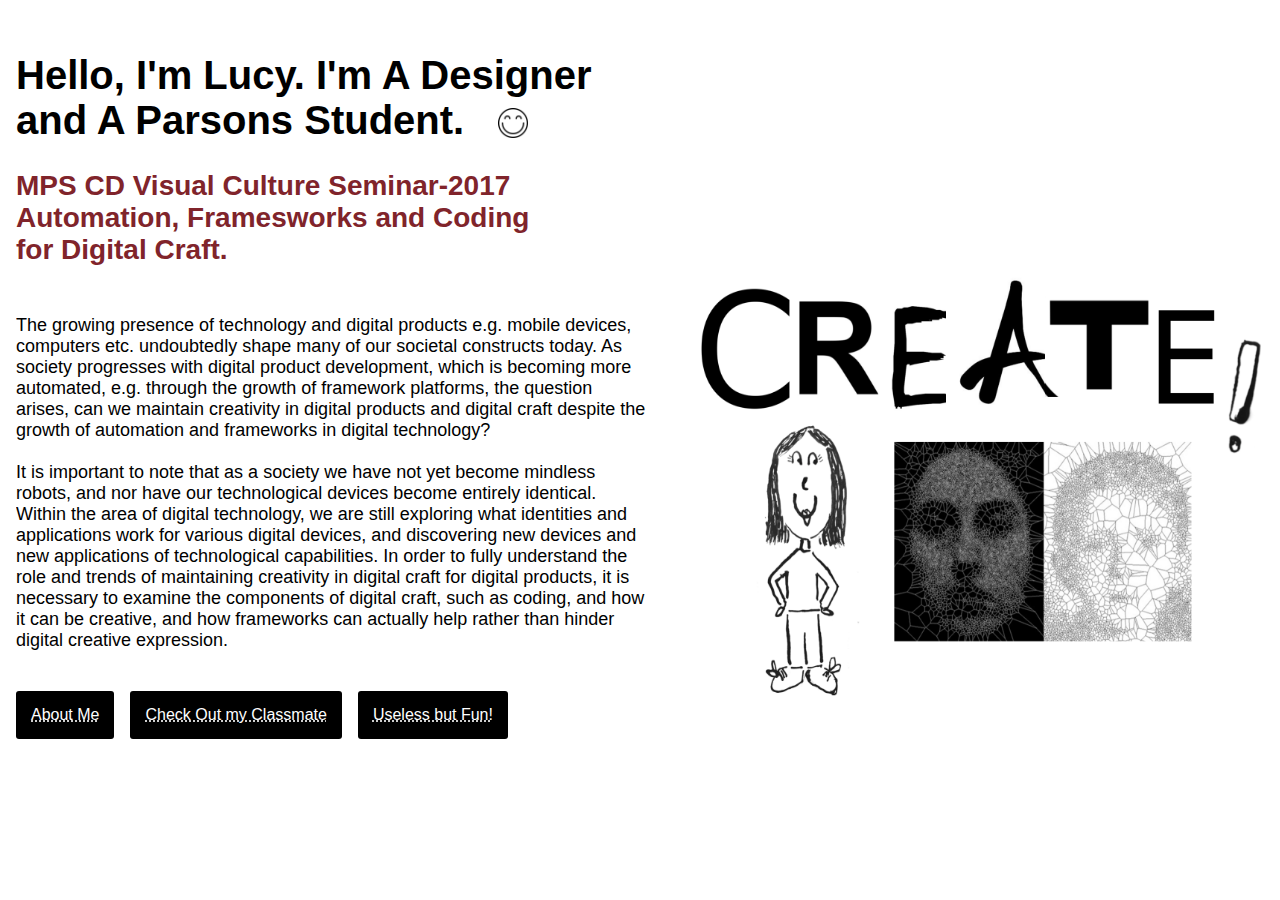
<file: index.html>
<htmL>
      
   <head>
        <title>Lucy</title>
        <link rel="stylesheet" href="CSS/main.css">
    </head>
    <body>
    <div class="container">
        <h1>Hello, I'm Lucy. I'm A Designer and A Parsons Student.</h1>
        <h2>MPS CD Visual Culture Seminar-2017 <br>Automation, Framesworks and Coding
            <br>for Digital Craft.</br>
        </h2>
    </div>
        <p>
            The growing presence of technology and digital products e.g. mobile devices,
            computers etc. undoubtedly shape many of our societal constructs today. 
            As society progresses with digital product development, which is becoming 
            more automated, e.g. through the growth of framework platforms, the question
            arises, can we maintain creativity in digital products and digital craft 
            despite the growth of automation and frameworks in digital technology?<br></br>

            It is important to note that as a society we have not yet become mindless 
            robots, and nor have our technological devices become entirely identical. 
            Within the area of digital technology, we are still exploring what identities
            and applications work for various digital devices, and discovering new devices
            and new applications of technological capabilities. In order to fully understand 
            the role and trends of maintaining creativity in digital craft for digital 
            products, it is necessary to examine the components of digital craft, such as
            coding, and how it can be creative, and how frameworks can actually help rather
            than hinder digital creative expression.<br></br>
            The spirit of maintaining digital craft in the digital product field lies
            with coding creatively that coexists and builds upon the foundation of 
            automation and framework platforms (which can be seen through the
            applications of new technologies and discoveries). The very nature of
            code and the foundational principles of programming built on frameworks
            paves the way for a programmer, or anyone who learnt to code the ability
            to create a digital experience. Each person writes code differently. 
            Though there may be a set guideline or principles to follow, the solution
            that stems from coding can be entirely different, with some solutions being
            better than others and or more elegant. The task of writing code itself
            can be an act of creativity. While code is often seen as "computational",
            and "boring", the creative side of coding can be seen and utilized in 
            its application to creating products, solving real world problems, 
            finding solutions and making technological discoveries. Algorithms utilized
            by hospital specialists for example, can spot the likeliness of babies to
            have respiratory failure. Gmail is another is another great example of
            an established framework (an email framework) that was improved upon
            by coding creatively, such as by adding useful features to traditional email. 
            <br></br>
            Code exists within frameworks and many automated systems and frameworks 
            cannot exist without the use of code. While frameworks can be seen as 
            limiting by providing components which are already built out, these components
            can be at the same time, customized  by users for their own purposes. Therefore,
            options of customization in frameworks can be utilized by users to
            enhance creative expression of their digital products. Frameworks enable content
            creation, such as the framework that hosts Youtube which enables digital users
            to create over 10,000 Youtube videos since of March 2015. Frameworks can also 
            be utilized by users to enhance their creative expression for digital craft or
            through digital products. An open source C+++ toolkit, openFrameworks, is a prime
            example of a framework that allows for creative expression through the creation
            of creative code. Creative coding, is an expansive discipline of coding for creating
            something expressive instead of something functional. Designers and media artists
            use creative coding as a form of creative expression for interaction design,
            data visualization and generative art. Processing is another digital platform
            for visual arts, visual arts and visual literacy within technology.
            <br></br>
            As we become more technologically advanced, the growth and knowledge of 
            frameworks and automatic processes have made designing digital products 
            easier if not simpler. Our growing reliance on technology however, has 
            meant a growing desire and need for customization and personalization 
            to achieve unique and memorable user experiences by coding creatively.
            It is through the need of personalization that we are able to maintain 
            the spirit of creative coding in order to provide products that exist
            outside or are designed beyond the use of framework platforms. 
            Though we are no longer living in an era of individually handmade webpages,
            coding creatively enables problem solving to new and old problems, and
            finding creative solutions to processes and even future automated systems.
            <br></br>
            Emerging digital trends have shown that users seem to have a greater need
            for customization and personalization, with a growing emphasis on the
            importance of the user experience. Creative coding is a necessity and not
            a luxury anymore in the field of digital craft, and frameworks and
            automated platforms can serve as a medium to facilitate creative expression.
            Future trends in the digital product field show an increase in the merging
            of art and technology as a number one trend. The public today is exposed now,
            more than ever to technology through the use of personal computers,
            mobile phones and other digital devices. Even if the technology space
            is rapidly growing, with the arrival of virtual reality digital products
            for instance, there will still be a need to humanize technology for the end user.
            It will be interesting to see how and if automated systems and framework designs
            will continue to support personalization. It is certain however, that the spirit 
            of creative coding will continue to exist within the field of digital craft. 
            <br></br>
            <a class="one" href="https://www.dropbox.com/s/9q0gpzb5rv24yax/Paper_Visual%20Culture_WuLucy.pdf?dl=0" target="_blank">pdf and citations</a>
      
    </p>
    
    
    
        <img src="img/create.png"/>
        <img id="smile" src="img/smile.png"/>
        <a href="https://www.linkedin.com/in/lucy-m-wu-70992b18/" target="_blank">About Me</a>
        <a href="http://dianamejiax.github.io/">Check Out my Classmate</a>
        <br>
        <a href="https://musiclab.chromeexperiments.com/" target="_blank">Useless but Fun!</a>

  
    </body>
   </html>
</file>
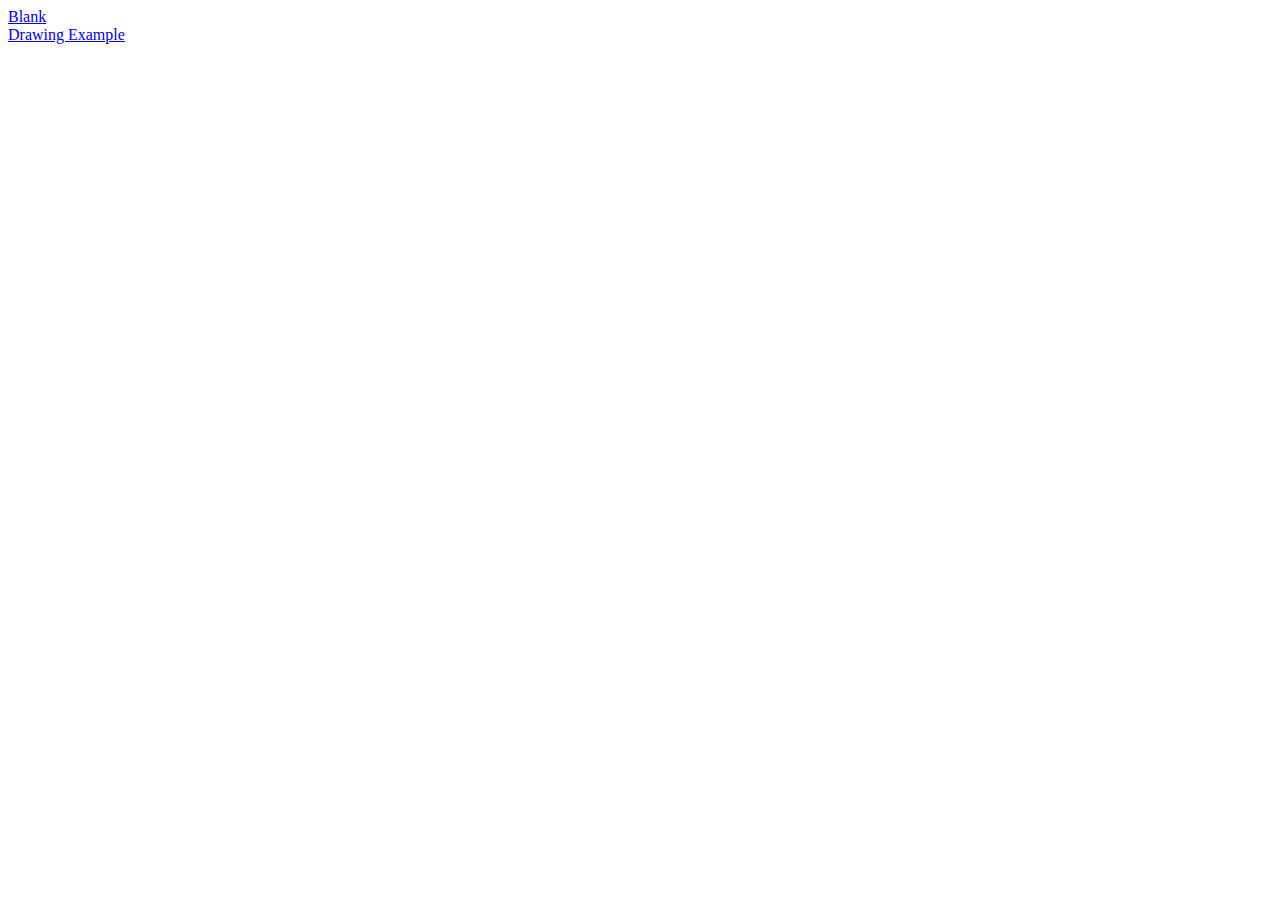
<file: Starter Kit/index.html>
<!DOCTYPE html>
<html>

<head>
	<title>CSS Still Life</title>
	<meta charset="utf-8">
</head>

<body>
    <a href="blank.html">Blank</a><br>
		<a href="drawing-example.html">Drawing Example</a>
</body>

</html>
</file>
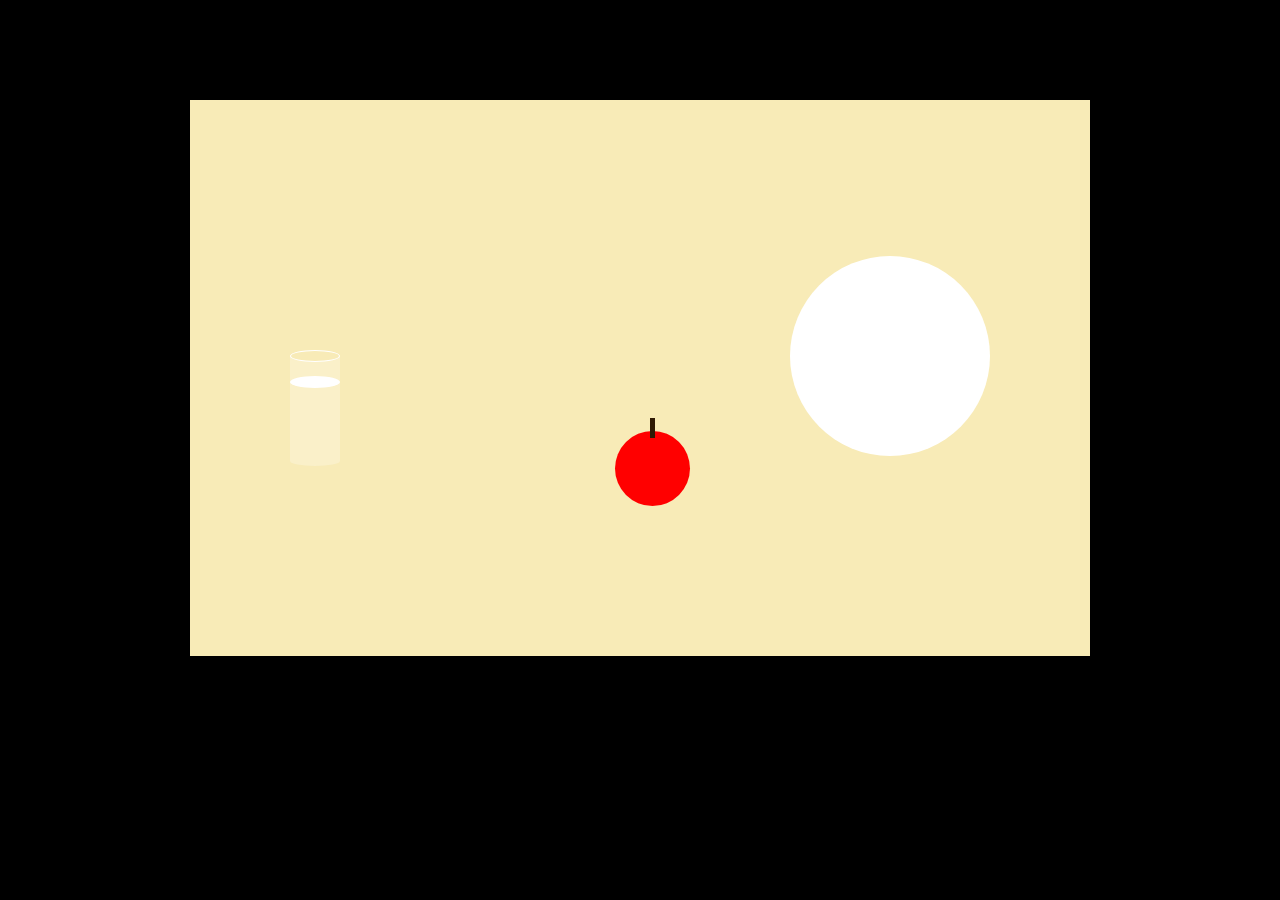
<file: Starter Kit/drawing-example.html>
<!DOCTYPE html>
<html>

<head>
	<title>CSS Still Life</title>
	<meta charset="utf-8">
	<style>

		body {
			background: black;
		}

		* {
			box-sizing: border-box;
		}

		.canvas {
			width: 900px;
			height: 556px;
			margin: 100px auto;
			position: relative;
			background: #F8EBB7;
			z-index: -7;
		}

		.orb {
			background: #FFFFFF;
			width: 200px;
			height: 200px;
			border-radius: 50%;
			position: absolute;
			bottom: 200px;
			right: 100px;
		}

		.apple {
			position: absolute;
			bottom: 150px;
			right: 400px;
		}

		.apple .body {
			background: red;
			width: 75px;
			height: 75px;
			border-radius: 50%;
		}

		.apple .stem {
			background: #2F1A04;
			height: 20px;
			width: 5px;
			position: absolute;
			top: -13px;
			right: 35px;
		}

		.glass {
			/*background: yellow;*/
			position: absolute;
			left: 100px;
			bottom: 200px;
		}

		.glass-itself {
			background: #FFFFFF;
			opacity: 0.25;
			height: 100px;
			width: 50px;
		}

		.glass-bottom {
			background: #FFFFFF;
			opacity: 0.25;
			width: 50px;
			height: 10px;
			border-bottom-right-radius: 50%;
			border-bottom-left-radius: 50%;
			position: absolute;
			bottom: -10px;
		}

		.glass-top {
			border: 1px solid #FFFFFF;
			width: 50px;
			height: 12px;
			border-radius: 50%;
			position: absolute;
			top: -6px;
			background: #F8EBB7;
		}

		.water {
			background: #FFFFFF;
			width: 50px;
			height: 12px;
			border-radius: 50%;
			position: absolute;
			top: 20px;
		}

		/* Step 2. Style your objects here */

	</style>
</head>

<body>
    <div class="canvas">

			<div class="orb"></div>

			<div class="apple">
				<div class="stem"></div>
				<div class="body"></div>
			</div>

			<div class="glass">
				<div class="glass-itself"></div>
				<div class="glass-bottom"></div>
				<div class="glass-top"></div>
				<div class="water"></div>
			</div>

			<!-- <div class="vase">
				<div class="bottom"></div>
				<div class="middle"></div>
				<div class="top"></div>
			</div> -->

			<!-- Step 1. Declare your objects here -->

    </div>
</body>

</html>
</file>
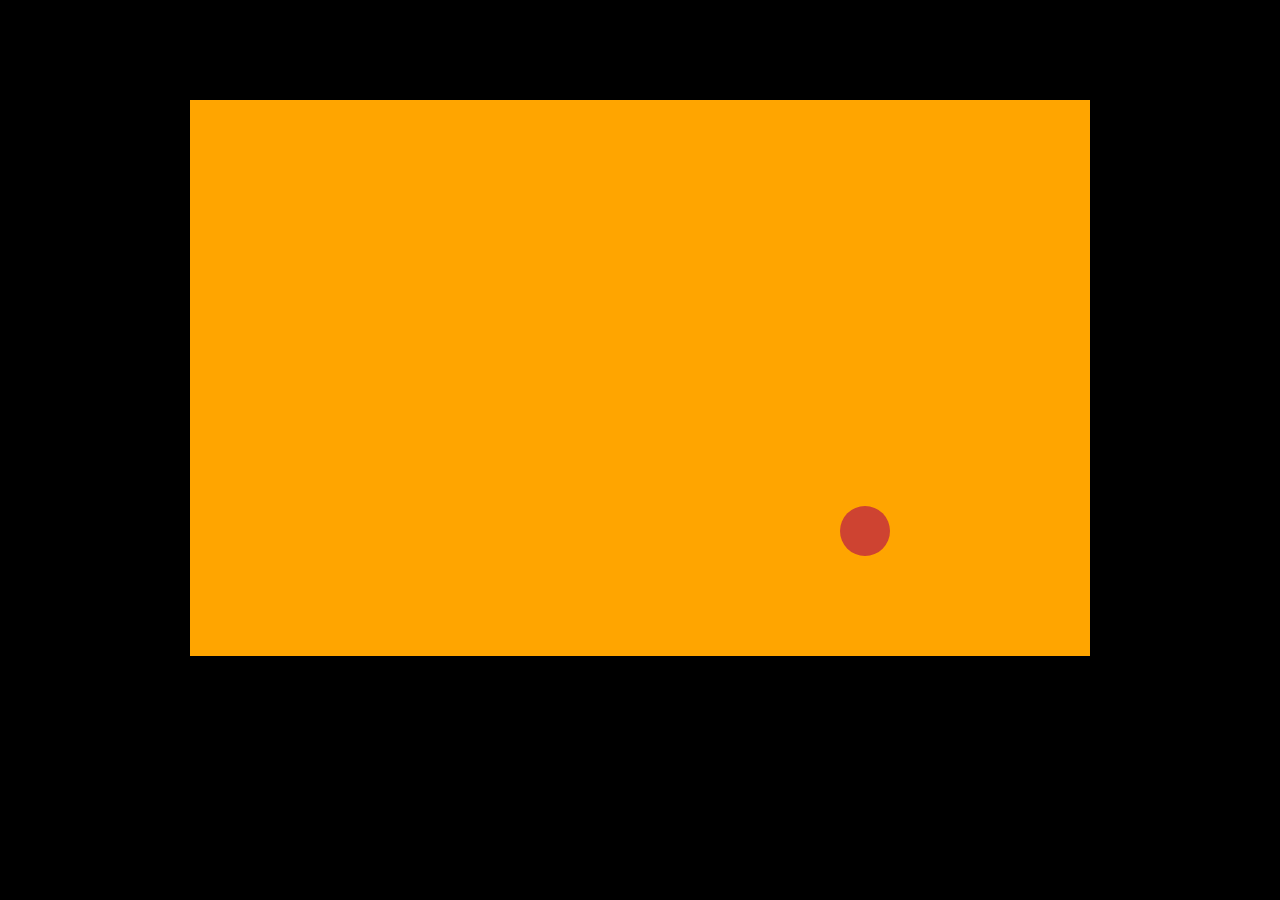
<file: Starter Kit/hi.html>
<!DOCTYPE html>
<html>

<head>
	<title>CSS Still Life</title>
	<meta charset="utf-8">
	<style>

		body {
			background: black;
		}

		.canvas {
			width: 900px;
			height: 556px;
			margin: 100px auto;
			position: relative;
			background: orange;
			z-index: -7;
		}

		.apple {
			background: #CE4331;
			width: 50px;
			height: 50px;
			border-radius: 50px;
			position: absolute;
			right: 200px; 
			bottom: 100px;

		}

		.water-glass {
			position: absolute;
			bottom: 100px;
			right: 300px;
		}

		.vase {
			position: absolute;
			bottom: 100px;
			left: 100px;
			height: 200px;
			width: 200px;
		}

		.vase .top {
			border-bottom: 100px solid #fff;
			border-left: 50px solid transparent;
			border-right: 50px solid transparent;
			height: 0; 
		}

		.vase .top {
			border-bottom: 100px solid #fff;
			border-left: 50px solid transparent;
			border-right: 50px solid transparent;
			height: 0;
			width: 100px; 
			bottom: -100px;
		}

		.flower-container {}




		/* Step 2. Style your objects here */

	</style>
</head>

<body>
    <div class="canvas">
    <div class="apple"></div>
    <div class="water-glass">
    </div>
    <div class="vase"></div>
    <div class="flower-container">
    	<div class="leaf-two"></div>
    	<div class="leaf-two"></div>
    	<div class="bud"></div>
    <div>

			<!-- Step 1. Declare your objects here -->

    </div>
</body>

</html>
</file>
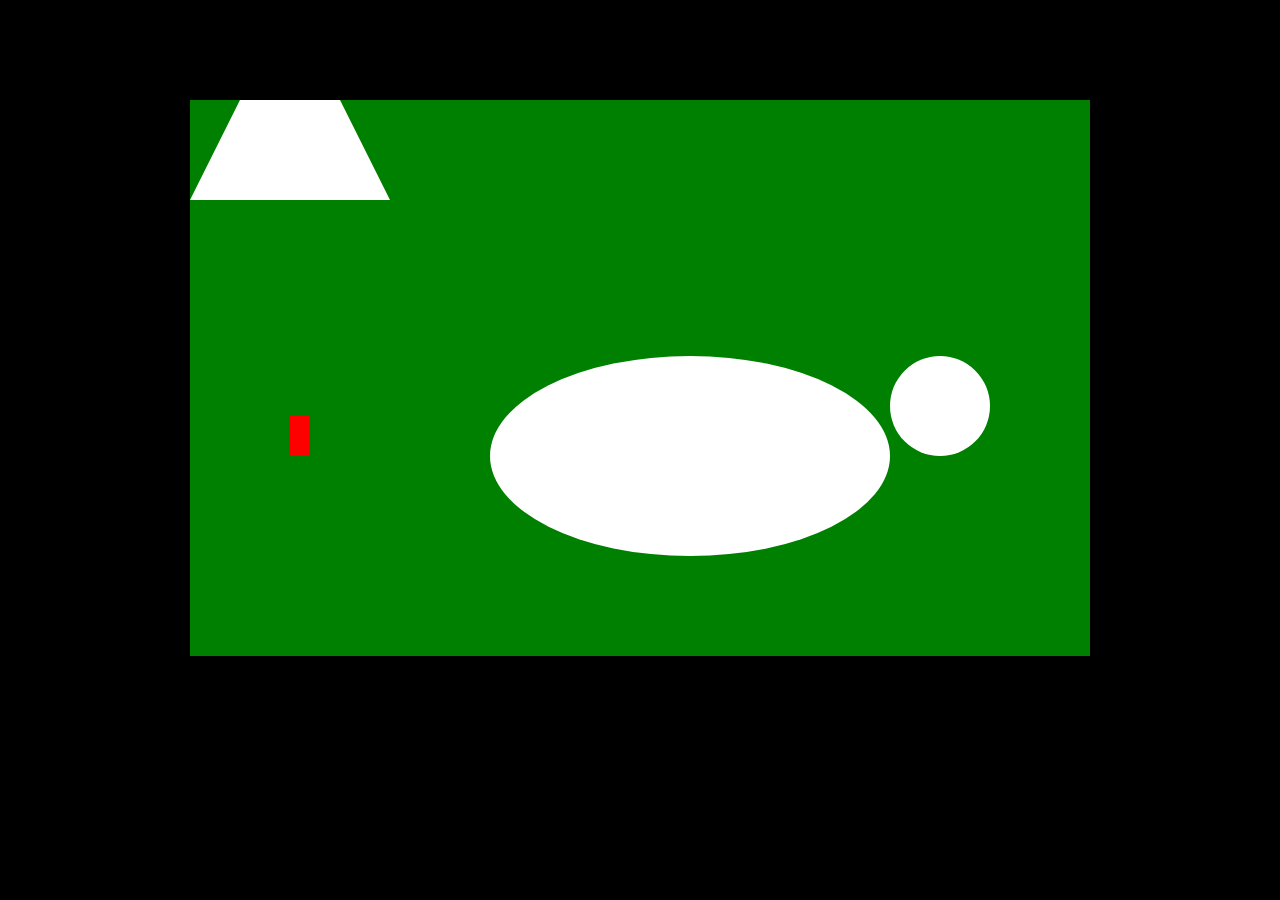
<file: Starter Kit/moving.html>
<!DOCTYPE html>
<html>

<head>
	<title>CSS Still Life</title>
	<meta charset="utf-8">
	<style>

		body {
			background: black;
		}

		.canvas {
			width: 900px;
			height: 556px;
			margin: 100px auto;
			position: relative;
			background: green;
			z-index: -7;
		}
		.orb {
			background: #FFFFFF;
			width: 100px;
			height: 100px;
			border-radius: 50%;
			position: absolute;
			bottom: 200px;
			right: 100px;

		}
		.candle {
			background: red;
			width: 20px;
			height: 40px;
			position: absolute;
			bottom: 200px;
			left: 100px
		}

		.large-orb {
			background: #FFFFFF;
			width: 400px;
			height: 200px;
			border-radius: 70%;
			position: absolute;
			bottom: 100px;
			right: 200px;
		}

		.vase {
			border-bottom: 100px solid white;
			border-left: 50px solid transparent;
			border-right: 50px solid transparent;
			position: relative;
			height: 0;
			width: 100px;
		}

		/* Step 2. Style your objects here */

	</style>
</head>

<body>
    <div class="canvas">
    <div class="orb"></div>
    <div class="candle"></div>
    <div class="large-orb"></div>
    <div class="vase"></div>



			<!-- Step 1. Declare your objects here -->

    </div>
</body>

</html>
</file>
<file: CSS/main.css>
h1 {
    color: black;
    padding-top: 10px;
    font-size: 40px;
    font-family: Helvetica, sans-serif;
    float: left;
 
}

h2 { font-family: "Helvetica";
     font-size: 28px;
     color: #80242b;
    
}
    
p {
    color: black;
    font-size: 18px;
    font-family: "Helvetica Neue", sans-serif;
    top: 10px;
    position: relative;
    margin: inherit;
    float: left;
    width: 50%;
    height: 350px;
    overflow: scroll;
}
  
.container {
    margin: inherit;
    width: 50%;
    float: left;
}

a { font-family: helvetica;
    background: black;
    border-radius: 3px;
    color: white;
    padding: 15px;
    text-decoration: dotted underline;
    margin: inherit;
    float: left;
    position: relative;
    top: 20px;
}

a:hover {
         background-color: white;
         color: black;
         border: dotted black 1px;
}

.one { font-size: 16px;
       background-color: white;
       padding: 10px;
       color: black;
       margin: 10px;
       position: relative;
       top: 40px;
       float: left;
}

.one:hover {
       background-color:white;
       color: black;
}

img {  
       width: 45%;
       height: 450px;
       float: right;
       margin: inherit;
       position: relative;
       bottom: 40px;
}

#smile {
        width: 30px;
        height: 30px;
        position: absolute;
        float: right;
        top: 100px;
        left: 490px;
       
.clearfix: after {
    content: "";
    clear: both;
    display: table;
}
</file>
